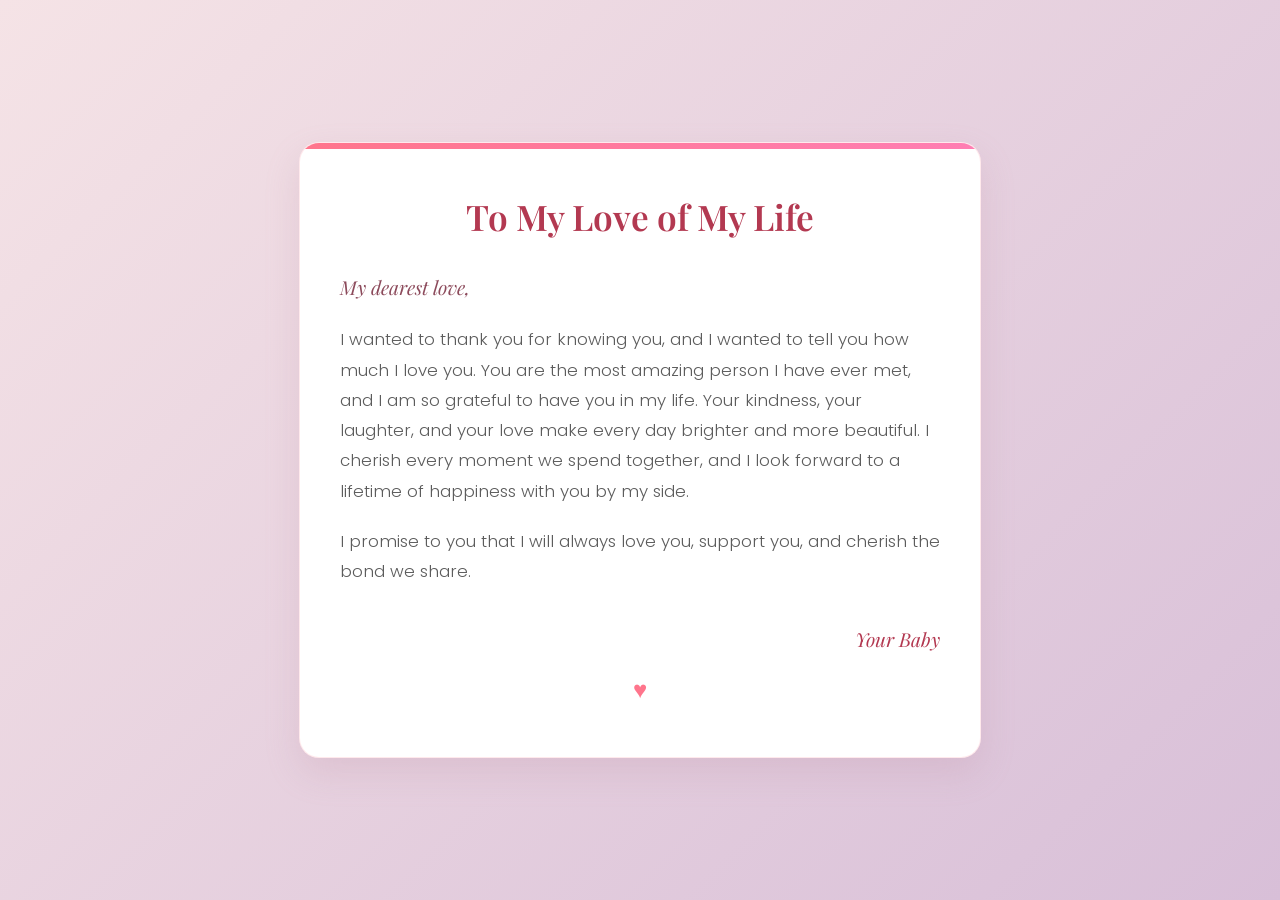
<file: index.html>
<!DOCTYPE html>
<html lang="en">
<head>
    <meta charset="UTF-8">
    <meta name="viewport" content="width=device-width, initial-scale=1.0">
    <link rel="stylesheet" href="style.css">
    <title>To My Love of My Life</title>
</head>
<body>
    <div class="letter-container">
        <h1>To My Love of My Life</h1>
        <p>My dearest love,</p>
        <p>
            I wanted to thank you for knowing you, and I wanted to tell you how much I love you. You are the most amazing person I have ever met, and I am so grateful to have you 
            in my life. Your kindness, your laughter, and your love make every day brighter and more beautiful. I cherish every moment we spend together, and I look forward to a 
            lifetime of happiness with you by my side.
        </p>
        <p>I promise to you that I will always love you, support you, and cherish the bond we share.</p>
        <div class="signature">Your Baby</div>
        <div class="heart">♥</div>
    </div>
</body>
</html>
</file>
<file: style.css>
@import url('https://fonts.googleapis.com/css2?family=Playfair+Display:ital,wght@0,400;0,600;1,400&family=Poppins:wght@300;400&display=swap');

body {
    margin: 0;
    padding: 0;
    min-height: 100vh;
    display: flex;
    justify-content: center;
    align-items: center;
    background: linear-gradient(135deg, #f5e3e6 0%, #d8bfd8 100%);
    font-family: 'Poppins', sans-serif;
    color: #4a4a4a;
}

.letter-container {
    background: #ffffff;
    width: 90%;
    max-width: 600px;
    padding: 50px 40px;
    border-radius: 20px;
    box-shadow: 0 15px 35px rgba(184, 134, 153, 0.2);
    position: relative;
    overflow: hidden;
    border: 1px solid rgba(255, 182, 193, 0.3);
}

/* Decorative top accent border */
.letter-container::before {
    content: '';
    position: absolute;
    top: 0;
    left: 0;
    right: 0;
    height: 6px;
    background: linear-gradient(90deg, #ff758c, #ff7eb3);
}

h1 {
    font-family: 'Playfair Display', serif;
    font-size: 2.2rem;
    color: #b33951;
    text-align: center;
    margin-top: 0;
    margin-bottom: 30px;
    font-weight: 600;
}

p {
    font-size: 1.05rem;
    line-height: 1.8;
    margin-bottom: 20px;
    color: #5c5c5c;
    font-weight: 300;
}

p:first-of-type {
    font-family: 'Playfair Display', serif;
    font-style: italic;
    font-size: 1.2rem;
    color: #8c4a5b;
}

.signature {
    margin-top: 40px;
    font-family: 'Playfair Display', serif;
    font-style: italic;
    font-size: 1.2rem;
    color: #b33951;
    text-align: right;
}

/* Subtle floating heart accent */
.heart {
    text-align: center;
    color: #ff758c;
    font-size: 1.5rem;
    margin-top: 20px;
}
</file>
<file: my love.css>
@import url('https://fonts.googleapis.com/css2?family=Playfair+Display:ital,wght@0,400;0,600;1,400&family=Poppins:wght@300;400&display=swap');

body {
    margin: 0;
    padding: 0;
    min-height: 100vh;
    display: flex;
    justify-content: center;
    align-items: center;
    background: linear-gradient(135deg, #f5e3e6 0%, #d8bfd8 100%);
    font-family: 'Poppins', sans-serif;
    color: #4a4a4a;
}

.letter-container {
    background: #ffffff;
    width: 90%;
    max-width: 600px;
    padding: 50px 40px;
    border-radius: 20px;
    box-shadow: 0 15px 35px rgba(184, 134, 153, 0.2);
    position: relative;
    overflow: hidden;
    border: 1px solid rgba(255, 182, 193, 0.3);
}

/* Decorative top accent border */
.letter-container::before {
    content: '';
    position: absolute;
    top: 0;
    left: 0;
    right: 0;
    height: 6px;
    background: linear-gradient(90deg, #ff758c, #ff7eb3);
}

h1 {
    font-family: 'Playfair Display', serif;
    font-size: 2.2rem;
    color: #b33951;
    text-align: center;
    margin-top: 0;
    margin-bottom: 30px;
    font-weight: 600;
}

p {
    font-size: 1.05rem;
    line-height: 1.8;
    margin-bottom: 20px;
    color: #5c5c5c;
    font-weight: 300;
}

p:first-of-type {
    font-family: 'Playfair Display', serif;
    font-style: italic;
    font-size: 1.2rem;
    color: #8c4a5b;
}

.signature {
    margin-top: 40px;
    font-family: 'Playfair Display', serif;
    font-style: italic;
    font-size: 1.2rem;
    color: #b33951;
    text-align: right;
}

/* Subtle floating heart accent */
.heart {
    text-align: center;
    color: #ff758c;
    font-size: 1.5rem;
    margin-top: 20px;
}
</file>
